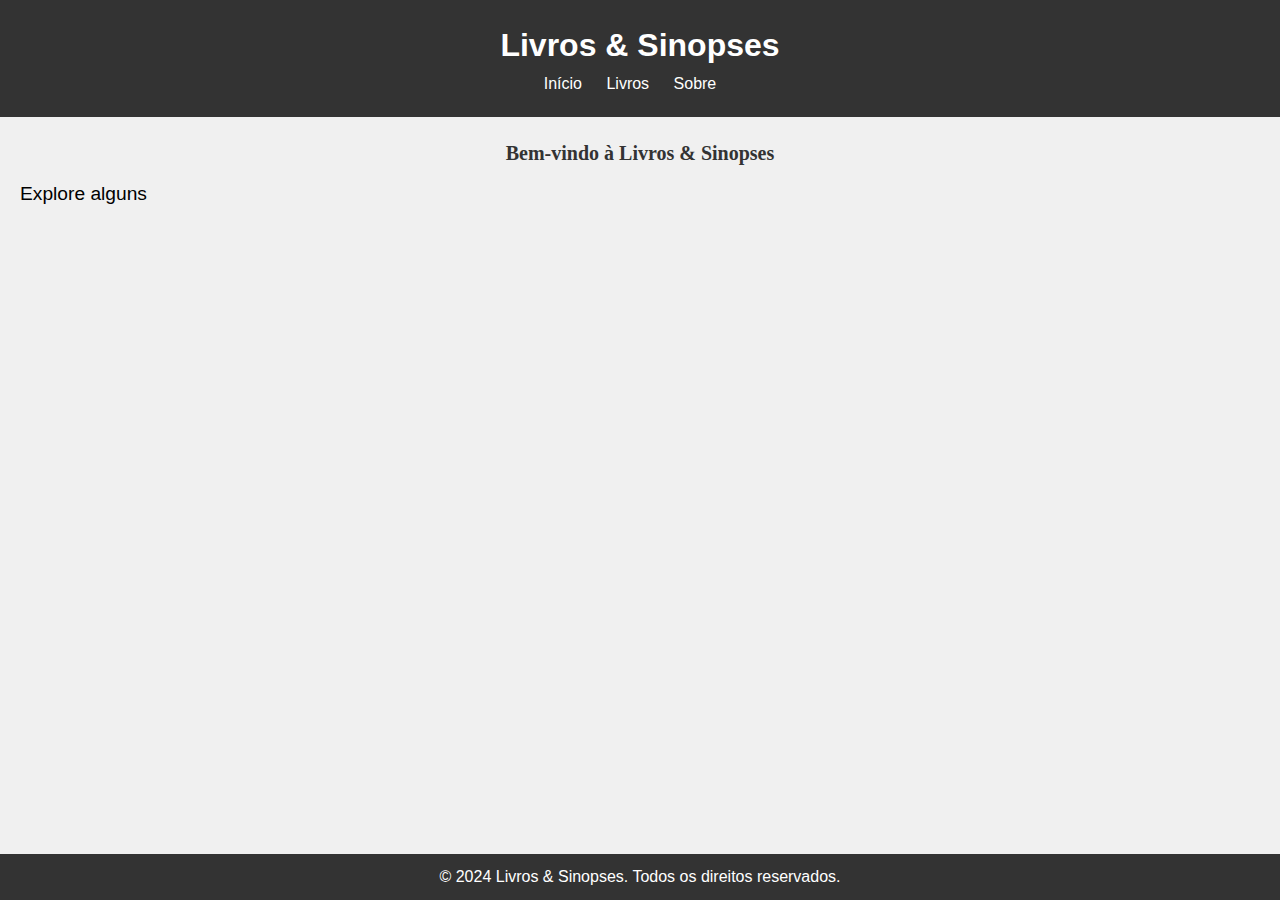
<file: index.html>
<!DOCTYPE html>
<html lang="pt-BR">
<head>
    <meta charset="UTF-8">
    <meta name="viewport" content="width=device-width, initial-scale=1.0">
    <title>Livros & Sinopses</title>
 
     <link rel="stylesheet" type="text/css"href="css/stylee.css"> 
</head>
<body>
    <header>
        <h1>Livros & Sinopses</h1>
        <nav>
            <ul>
                <li><a href="index.html">Início</a></li>
                <li><a href="livros.html">Livros</a></li>
                <li><a href="sobre.html">Sobre</a></li>
               
            </ul>
        </nav>
    </header>
   
         <main>
            <h4>Bem-vindo à Livros & Sinopses</h4>
            <div id="typingContainer" class="typing-container"></div>
          </section>
        </section>
    </main>
    
    <footer>
        <p>&copy; 2024 Livros & Sinopses. Todos os direitos reservados.</p>
    </footer>


    <script>
        // Texto a ser exibido
        const text = "Explore alguns dos livros que disponibilizei para você escolhidos por gênero. Espero que encontre algo que goste!";
        
        // Função que realiza o efeito de digitação
        function typeWriter(text, elementId, speed) {
          let index = 0;
          const element = document.getElementById(elementId);
      
          function type() {
            if (index < text.length) {
              element.innerHTML += text.charAt(index);
              index++;
              setTimeout(type, speed);
            }
          }
      
          type();
        }
      
        // Inicia o efeito de digitação ao carregar a página
        window.onload = function() {
          typeWriter(text, 'typingContainer', 50); // 50ms entre cada letra
        }
      </script>
      
</body>
</html>
</file>
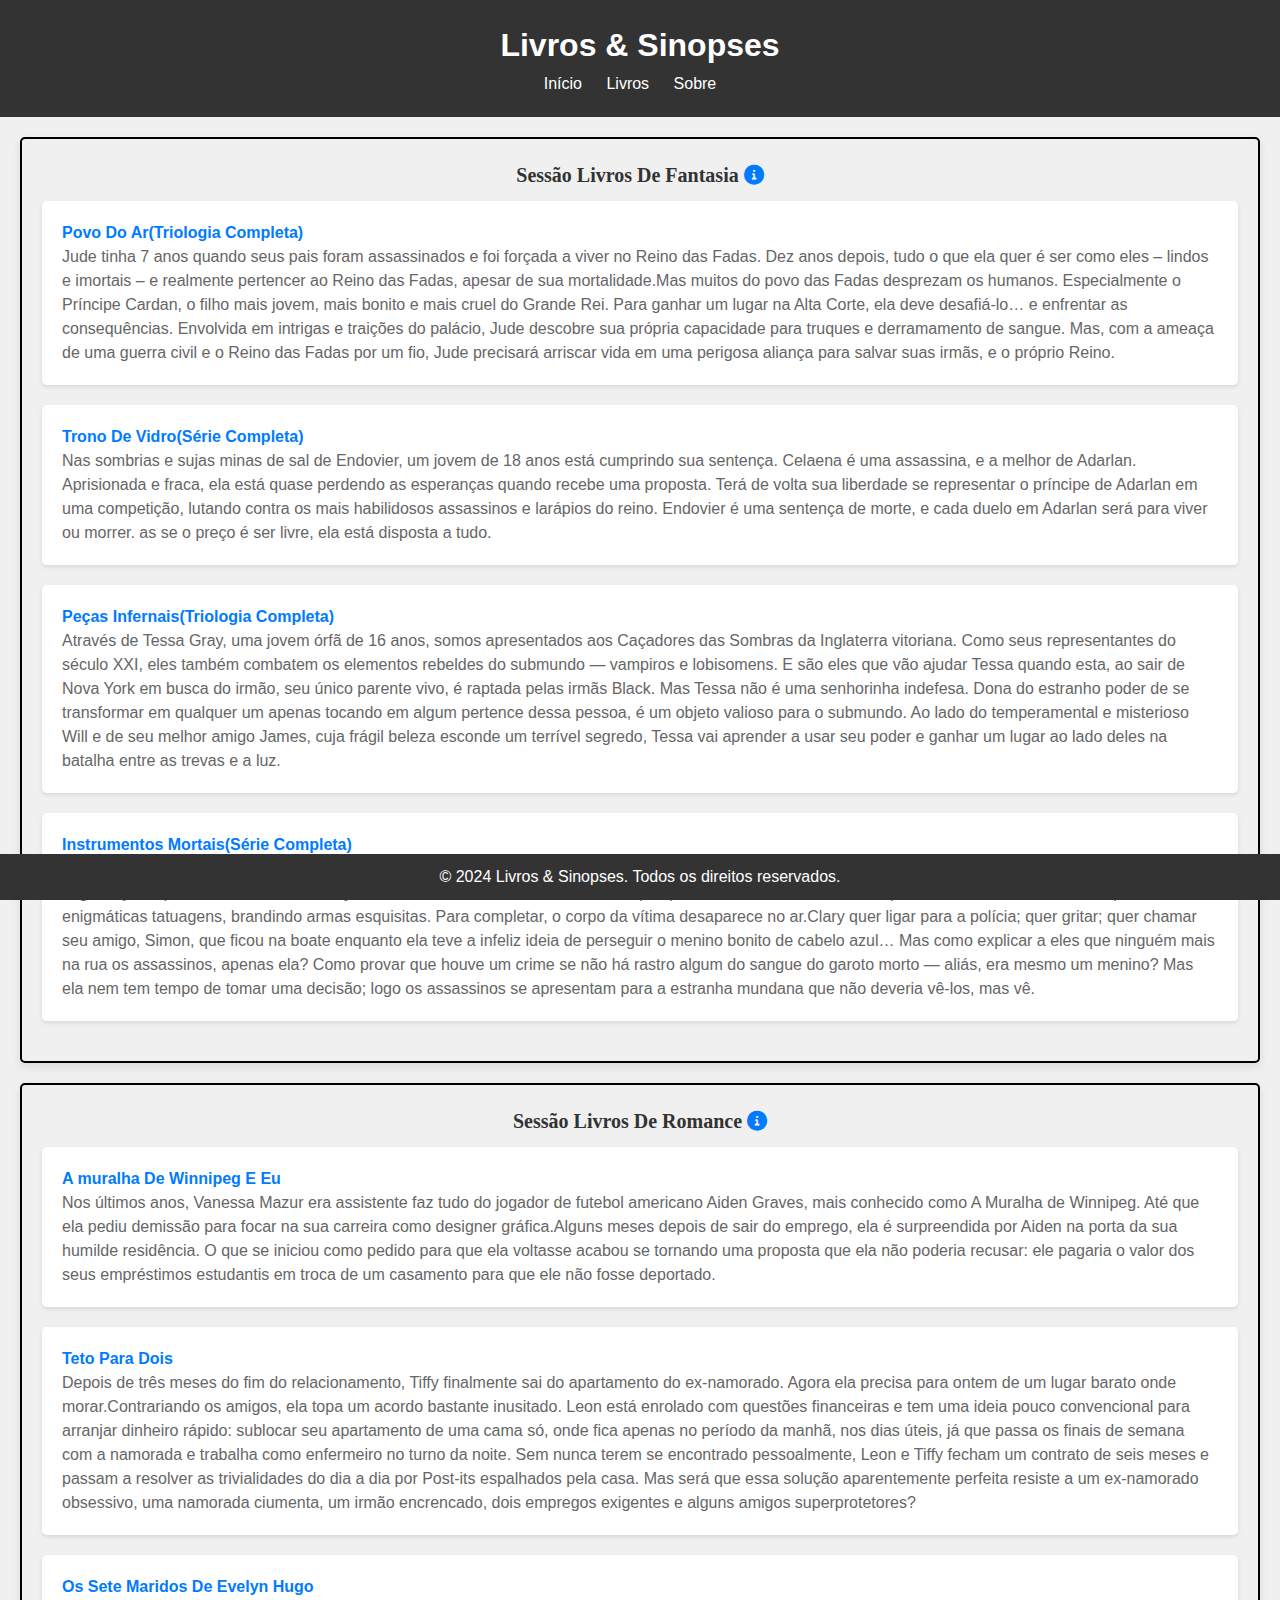
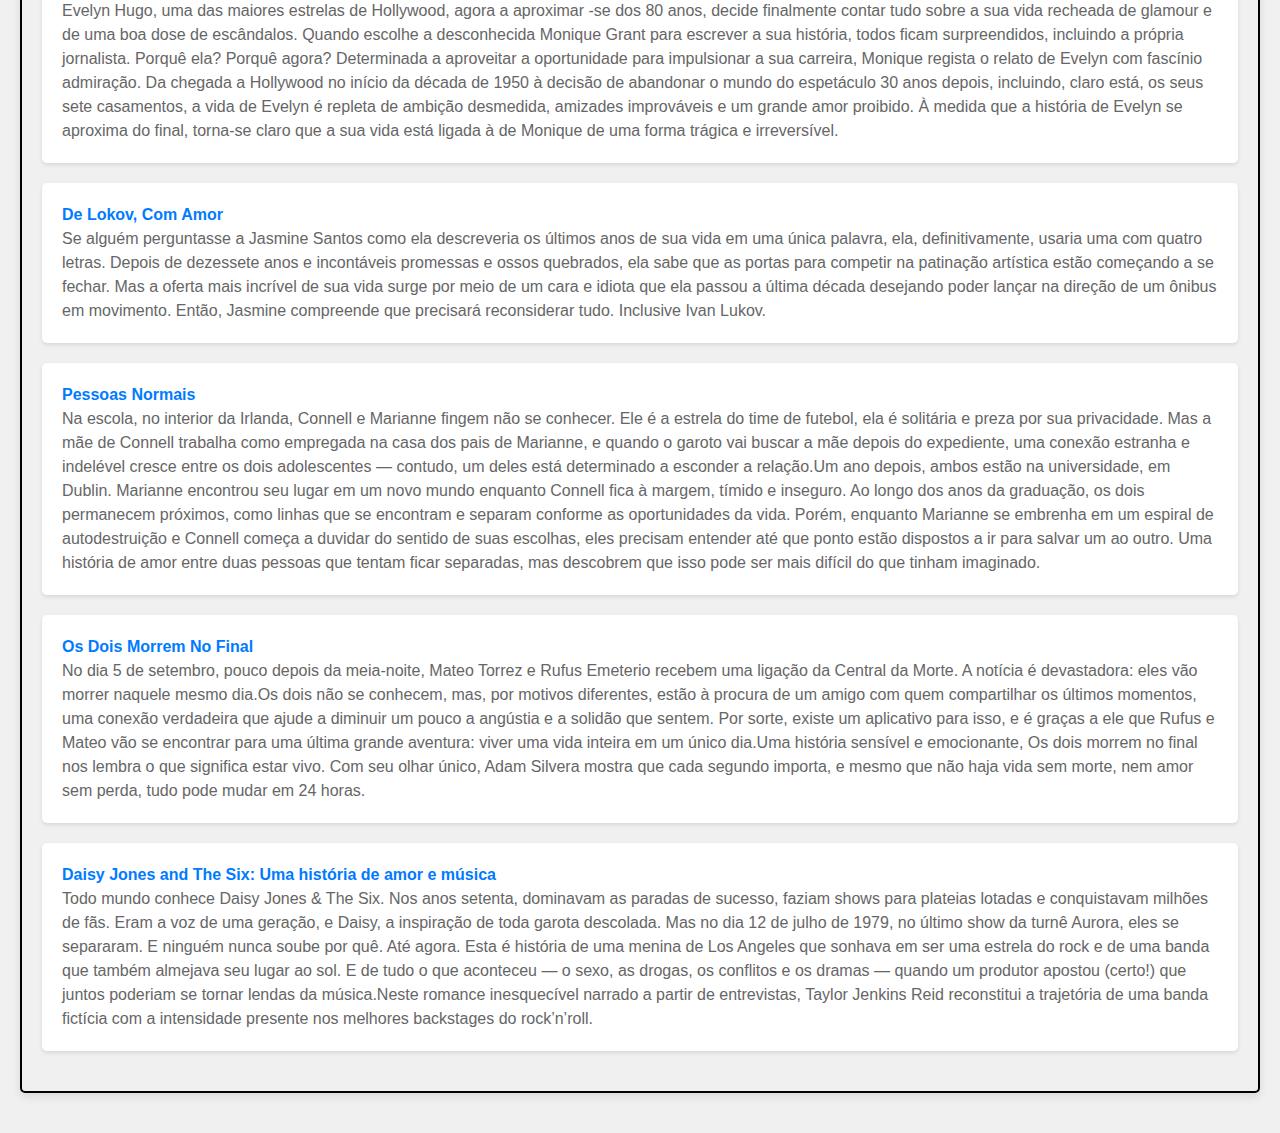
<file: livros.html>
<!DOCTYPE html>
<html lang="pt-BR">
<head>
    <meta charset="UTF-8">
    <meta name="viewport" content="width=device-width, initial-scale=1.0">
    <link rel="stylesheet" href="https://cdnjs.cloudflare.com/ajax/libs/font-awesome/6.0.0-beta3/css/all.min.css">
    <title>Livros</title>
    <link rel="stylesheet" type="text/css"href="css/stylee.css">
</head>
<body>
       <header>
        <h1>Livros & Sinopses</h1>
        <nav>
            <ul>
                <li><a href="index.html">Início</a></li>
                <li><a href="livros.html">Livros</a></li>
                <li><a href="sobre.html">Sobre</a></li>
               
            </ul>
        </nav>
    </header>

    
    
    <main>
        <section class="Fantasia"> 
            <h4 id="fantasia">Sessão Livros De Fantasia <i class="fa-solid fa-circle-info" onclick="abrirJanelinha('myModalFantasia')"></i></h4>
    <!-- O modal -->
    <div id="myModalFantasia" class="modal">
      <div class="modal-content">
        <span class="close" onclick="fecharModal('myModalFantasia')">&times;</span>
        <p id="conteudoModalFantasia">Abaixo estão alguns livros de fantasia disponíveis no drive. Cada título é acompanhado de uma breve sinopse. Clique nos títulos para acessar os livros.</p>
      </div>
            </div>
           
            <div class="book">
                <p class="pc"><a href="https://drive.google.com/drive/folders/1_25DCaF4-xJw6ZukRcJ2QeXBOmQ1vCJR?usp=share_link"><strong>Povo Do Ar(Triologia Completa)</strong></a></p>
                <p> Jude tinha 7 anos quando seus pais foram assassinados
                    e foi forçada a viver no Reino das Fadas. Dez anos depois,
                    tudo o que ela quer é ser como eles – lindos e imortais –
                    e realmente pertencer ao Reino das Fadas, apesar de sua 
                    mortalidade.Mas muitos do povo das Fadas desprezam os humanos.
                    Especialmente o Príncipe Cardan, o filho mais jovem, mais bonito
                    e mais cruel do Grande Rei. Para ganhar um lugar na Alta Corte, 
                    ela deve desafiá-lo… e enfrentar as consequências. Envolvida em 
                    intrigas e traições do palácio, Jude descobre sua própria 
                    capacidade para truques e  derramamento de sangue. Mas, com a 
                    ameaça de uma guerra civil e o  Reino das Fadas por um fio, Jude
                    precisará arriscar vida em uma perigosa aliança para salvar suas
                    irmãs, e o próprio Reino.</p>
            </div>

            <div class="book">
                <p class="pc"><a href="https://drive.google.com/drive/folders/1rNVoH7mjjPgBxV_3IWAMnkvWsq6JpID6?usp=share_link"> <strong>Trono De  Vidro(Série Completa)</strong></a></p>
                <p>Nas sombrias e sujas minas de sal de Endovier,
                    um jovem de 18 anos está cumprindo sua sentença.
                    Celaena é uma assassina, e a melhor de Adarlan.
                    Aprisionada e fraca, ela está quase perdendo as
                    esperanças quando recebe uma proposta. Terá de 
                    volta sua liberdade se representar o príncipe 
                    de Adarlan em uma competição, lutando contra 
                    os mais habilidosos assassinos e larápios do 
                    reino. Endovier é uma sentença de morte, e cada
                    duelo em Adarlan será para viver ou morrer.
                    as se o preço é ser livre, ela está disposta 
                    a tudo. </p>
            </div>

            <div class="book">
                <p class="pc"><a href="https://drive.google.com/drive/folders/156_sAbjKNGihEJbrqBgEVKAQGmJN7HyP?usp=share_link"><strong>Peças Infernais(Triologia Completa)</strong></a></p>
                <p> Através de Tessa Gray, uma jovem órfã de 16 anos, somos 
                    apresentados aos Caçadores das Sombras da Inglaterra 
                    vitoriana. Como seus representantes do século XXI, eles
                    também combatem os elementos rebeldes do submundo — 
                    vampiros e lobisomens. E são eles que vão ajudar Tessa
                    quando esta, ao sair de Nova York em busca do irmão,
                    seu único parente vivo, é raptada pelas irmãs Black. Mas
                    Tessa não é uma senhorinha indefesa. Dona do estranho 
                    poder de se transformar em qualquer um apenas tocando em
                    algum pertence dessa pessoa, é um objeto valioso para o 
                    submundo. Ao lado do temperamental e misterioso Will e de
                    seu melhor amigo James, cuja frágil beleza esconde um 
                    terrível segredo, Tessa vai aprender a usar seu poder e
                    ganhar um lugar ao lado deles na batalha entre as trevas
                    e a luz.
                </p>
            </div>

            <div class="book">
                <p class="pc"><a href="https://drive.google.com/drive/folders/1H4CCnI_PwAy5jf9AgGBH-uSoFx392HI0?usp=share_link"><strong>Instrumentos Mortais(Série Completa)</strong></a></p>
                <p> Clary Fray, 15 anos, decide passar a noite em uma boate da moda
                    em Nova York, e o maior de seus problemas provavelmente seria 
                    lidar com o troculento segurança da porta, certo? Errado. 
                    Clary testemunha um crime, e não um crime qualquer: um assassinato
                    cometido por três adolescentes cobertos por enigmáticas tatuagens, 
                    brandindo armas esquisitas. Para completar, o corpo da vítima 
                    desaparece no ar.Clary quer ligar para a polícia; quer gritar; quer
                    chamar seu amigo, Simon, que ficou na boate enquanto ela teve a infeliz
                    ideia de perseguir o menino bonito de cabelo azul… Mas como explicar a 
                    eles que ninguém mais na rua os assassinos, apenas ela? Como provar que
                    houve um crime se não há rastro algum do sangue do garoto morto — aliás,
                    era mesmo um menino? Mas ela nem tem tempo de tomar uma decisão; logo os
                    assassinos se apresentam para a estranha mundana que não deveria vê-los,
                    mas vê.
                </p>
            </div>
        </section>

        <section class="Romance">
            <h5 id="romance">Sessão Livros De Romance <i class="fa-solid fa-circle-info" onclick="abrirJanelinha('myModalRomance')"></i></h5>
    <!-- O modal -->
    <div id="myModalRomance" class="modal">
      <div class="modal-content">
        <span class="close" onclick="fecharModal('myModalRomance')">&times;</span>
        <p id="conteudoModalRomance">Abaixo estão alguns livros de romance disponíveis no drive. Cada título é acompanhado de uma breve sinopse. Clique nos títulos para acessar os livros.</p>
      </div>
    </div>
           
            <div class="book">
                <p class="pc"><a href="https://drive.google.com/drive/folders/1VUlumeejoLhzJwDOt-bTneCB7tCIs82_?usp=sharing"><strong>A muralha De Winnipeg E Eu </strong></a></p>
                <p>Nos últimos anos, Vanessa Mazur era assistente faz tudo do
                    jogador de futebol americano Aiden Graves, mais conhecido 
                    como A Muralha de Winnipeg. Até que ela pediu demissão para 
                    focar na sua carreira como designer gráfica.Alguns meses depois
                    de sair do emprego, ela é surpreendida por Aiden na porta da sua
                    humilde residência. O que se iniciou como pedido para que ela 
                    voltasse acabou se tornando uma proposta que ela não poderia 
                    recusar: ele pagaria o valor dos seus empréstimos estudantis 
                    em troca de um casamento para que ele não fosse deportado.</p>
            </div>

            <div class="book">
                <p class="pc"><a href="https://drive.google.com/drive/folders/12d49yasV9sFOUrWLxaqh6HIi4r-Yk15c?usp=share_link"><strong>Teto Para Dois </strong></a></p>
                <p>Depois de três meses do fim do relacionamento, Tiffy finalmente
                    sai do apartamento do ex-namorado. Agora ela precisa para ontem
                    de um lugar barato onde morar.Contrariando os amigos, ela topa um
                    acordo bastante inusitado. Leon está enrolado com questões 
                    financeiras e tem uma ideia pouco convencional para arranjar dinheiro
                    rápido: sublocar seu apartamento de uma cama só, onde fica apenas no 
                    período da manhã, nos dias úteis, já que passa os finais de semana com
                    a namorada e trabalha como enfermeiro no turno da noite.
                    Sem nunca terem se encontrado pessoalmente, Leon e Tiffy fecham um
                    contrato de seis meses e passam a resolver as trivialidades do dia a dia
                    por Post-its espalhados pela casa. Mas será que essa solução aparentemente
                    perfeita resiste a um ex-namorado obsessivo, uma namorada ciumenta, um irmão
                    encrencado, dois empregos exigentes e alguns amigos superprotetores?</p>
            </div>

            <div class="book">
                <p class="pc"><a href="https://drive.google.com/drive/folders/1FPv8fys0b5bv76qXiLgxB7WEzxy8Hdpb?usp=share_link"><strong>Os Sete Maridos De Evelyn Hugo </strong></a></p>
                <p>
                    Evelyn Hugo, uma das maiores estrelas de Hollywood, agora a aproximar
                    -se dos 80 anos, decide finalmente contar tudo sobre a sua vida recheada
                    de glamour e de uma boa dose de escândalos. Quando escolhe a desconhecida 
                    Monique Grant para escrever a sua história, todos ficam surpreendidos, 
                    incluindo a própria jornalista. Porquê ela? Porquê agora?
                    Determinada a aproveitar a oportunidade para impulsionar a sua carreira, 
                    Monique regista o relato de Evelyn com fascínio admiração. Da chegada a
                    Hollywood no início da década de 1950 à decisão de abandonar o mundo do
                    espetáculo 30 anos depois, incluindo, claro está, os seus sete casamentos,
                    a vida de Evelyn é repleta de ambição desmedida, amizades improváveis e um
                    grande amor proibido. À medida que a história de Evelyn se aproxima do 
                    final, torna-se claro que a sua vida está ligada à de Monique de uma 
                    forma trágica e irreversível. 
                </p>
            </div>

            <div class="book">
                <p class="pc"><a href="https://drive.google.com/drive/folders/1gJtKcVV9dliXUZm7RXh0k9pvVF65ejbU?usp=share_link"><strong>De Lokov, Com Amor </strong></a></p>
                <p>Se alguém perguntasse a Jasmine Santos como ela descreveria os últimos anos
                    de sua vida em uma única palavra, ela, definitivamente, usaria uma com quatro
                    letras. Depois de dezessete anos e incontáveis promessas e ossos quebrados, 
                    ela sabe que as portas para competir na patinação artística estão começando a 
                    se fechar. Mas a oferta mais incrível de sua vida surge por meio de um cara 
                    e idiota que ela passou a última década desejando poder lançar na direção de
                    um ônibus em movimento. Então, Jasmine compreende que precisará reconsiderar
                    tudo. Inclusive Ivan Lukov.</p>
            </div>

            <div class="book">
                <p class="pc"><a href="https://drive.google.com/drive/folders/1ZN_p91tOotvvU2VyFMuW7puAe-hTvhLl?usp=sharing"><strong>Pessoas Normais</strong></a></p>
                <p>Na escola, no interior da Irlanda, Connell e Marianne fingem não se conhecer.
                    Ele é a estrela do time de futebol, ela é solitária e preza por sua privacidade.
                    Mas a mãe de Connell trabalha como empregada na casa dos pais de Marianne, e 
                    quando o garoto vai buscar a mãe depois do expediente, uma conexão estranha e 
                    indelével cresce entre os dois adolescentes ― contudo, um deles está determinado 
                    a esconder a relação.Um ano depois, ambos estão na universidade, em Dublin. 
                    Marianne encontrou seu lugar em um novo mundo enquanto Connell fica à margem, 
                    tímido e inseguro. Ao longo dos anos da graduação, os dois permanecem próximos,
                    como linhas que se encontram e separam conforme as oportunidades da vida. 
                    Porém, enquanto Marianne se embrenha em um espiral de autodestruição e Connell
                    começa a duvidar do sentido de suas escolhas, eles precisam entender até que
                    ponto estão dispostos a ir para salvar um ao outro. Uma história de amor entre
                    duas pessoas que tentam ficar  separadas, mas descobrem que isso pode ser mais 
                    difícil do que tinham imaginado.
                </p>
            </div>

            <div class="book">
                <p class="pc"><a href="https://drive.google.com/drive/folders/1SD_9jy8VMRzMvqjzuCJrHPmd1sOE79tT?usp=share_link"><strong>Os Dois Morrem No Final</strong></a></p>
                <p>
                    No dia 5 de setembro, pouco depois da meia-noite, Mateo Torrez e Rufus 
                    Emeterio recebem uma ligação da Central da Morte. A notícia é devastadora:
                    eles vão morrer naquele mesmo dia.Os dois não se conhecem, mas, por motivos
                    diferentes, estão à procura de um amigo com quem compartilhar os últimos 
                    momentos, uma conexão verdadeira que ajude a diminuir um pouco a angústia
                    e a solidão que sentem. Por sorte, existe um aplicativo para isso, e é 
                    graças a ele que Rufus e Mateo vão se encontrar para uma última grande
                    aventura: viver uma vida inteira em um único dia.Uma história sensível e 
                    emocionante, Os dois morrem no final nos lembra o que significa estar vivo.
                    Com seu olhar único, Adam Silvera mostra que cada segundo importa, e mesmo
                    que não haja vida sem morte, nem amor sem perda, tudo pode mudar em 24 horas.
                </p>
            </div>

            <div class="book">
                <p class="pc"><a href="https://drive.google.com/drive/folders/1GISptLe4Ah95YSKO7W8l_gvs7pFQL3Wb?usp=share_link"><strong>Daisy Jones and The Six: Uma história de amor e música</strong></a></p>
                <p>Todo mundo conhece Daisy Jones & The Six. Nos anos setenta, dominavam
                    as paradas de sucesso, faziam shows para plateias lotadas e conquistavam
                    milhões de fãs. Eram a voz de uma geração, e Daisy, a inspiração de toda 
                    garota descolada. Mas no dia 12 de julho de 1979, no último show da turnê
                    Aurora, eles se separaram. E ninguém nunca soube por quê. Até agora. Esta
                    é história de uma menina de Los Angeles que sonhava em ser uma estrela do 
                    rock e de uma banda que também almejava seu lugar ao sol. E de tudo o que
                    aconteceu ― o sexo, as drogas, os conflitos e os dramas ― quando um produtor
                    apostou (certo!) que juntos poderiam se tornar lendas da música.Neste romance
                    inesquecível narrado a partir de entrevistas, Taylor Jenkins Reid reconstitui
                    a trajetória de uma banda fictícia com a intensidade presente nos melhores 
                    backstages do rock’n’roll.
                </p>
            </div>
        </section> 
    </main> 

    <footer>
         <p>&copy; 2024 Livros & Sinopses. Todos os direitos reservados.</p>
    </footer>
  
    <script>
        // Função para abrir o modal específico
        function abrirJanelinha(modalId) {
          var modal = document.getElementById(modalId);
          modal.style.display = 'block';
        }
        
        // Função para fechar o modal específico
        function fecharModal(modalId) {
          var modal = document.getElementById(modalId);
          modal.style.display = 'none';
        }
        
        // Fechar o modal ao clicar fora dele
        window.addEventListener('click', function(event) {
          var modals = document.querySelectorAll('.modal');
          modals.forEach(function(modal) {
            if (event.target == modal) {
              modal.style.display = 'none';
            }
          });
        });
        </script>
</body>
</html>
</file>
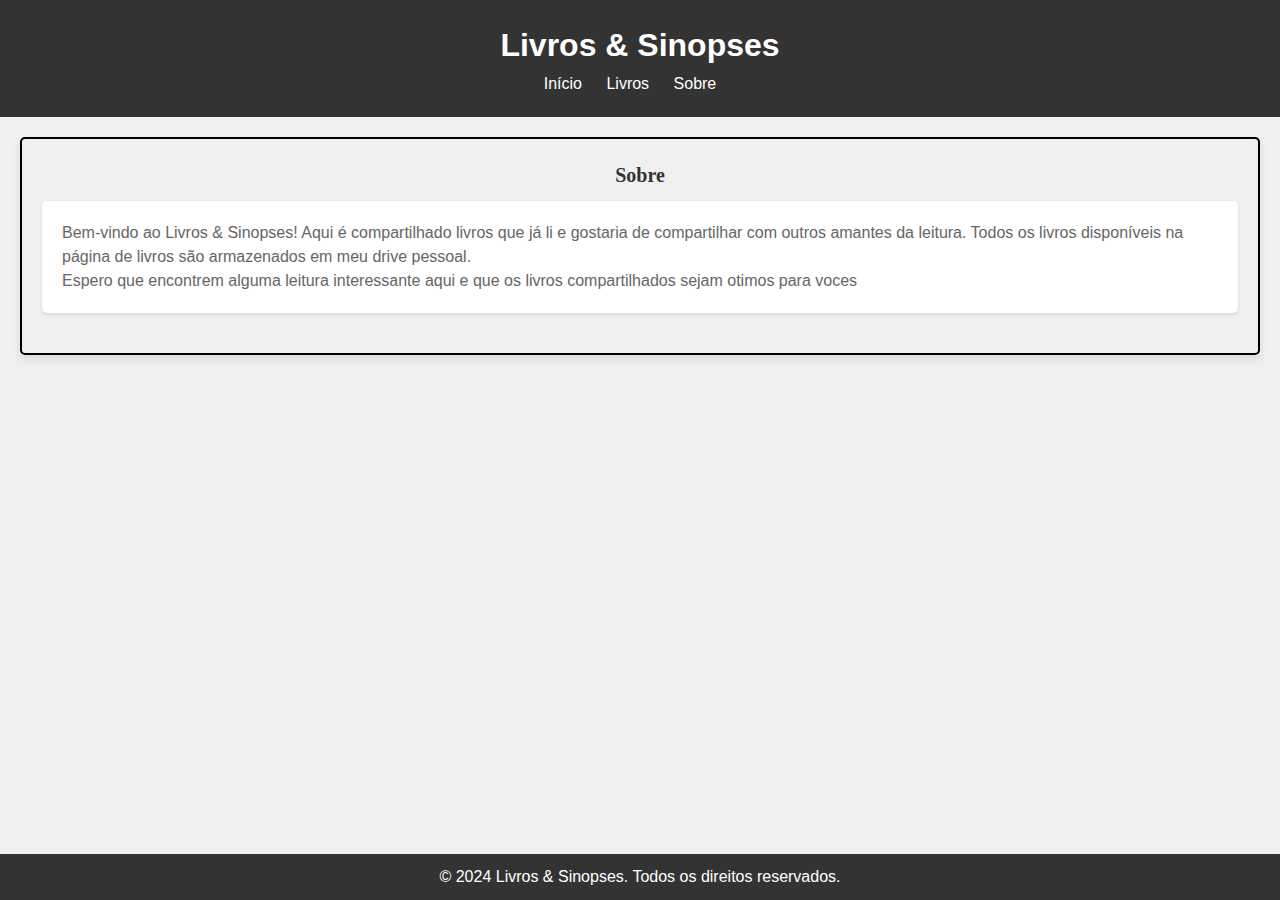
<file: sobre.html>
<!DOCTYPE html>
<html lang="pt-br">
<head>
    <meta charset="UTF-8">
    <meta name="viewport" content="width=device-width, initial-scale=1.0">
    <title>Sobre</title>
     <link rel="stylesheet" type="text/css"href="css/stylee.css">
</head>
<body>
    <header>

         <h1>Livros & Sinopses</h1>
        <nav>
            <ul class="menu">
                <li><a href="index.html">Início</a></li>
                <li><a href="livros.html">Livros</a></li>
                <li><a href="sobre.html">Sobre</a></li>
            </ul>
        </nav>
    </header>

    <main>
        <section class="Sobre">
            <h4>Sobre</h4>
            
             <div class="book" >
            <p>
                Bem-vindo ao Livros & Sinopses! Aqui é compartilhado livros que já li e gostaria de compartilhar com outros amantes da leitura. Todos os livros disponíveis na página de livros são armazenados em meu drive pessoal.
            </p>
            <p>
                Espero que encontrem alguma leitura interessante aqui e que os livros compartilhados sejam otimos para voces
            </p>
        </div>
        </section>
    </main>

    <footer>
        <p>&copy; 2024 Livros & Sinopses. Todos os direitos reservados.</p>
    </footer>
</body>
</html>
</file>
<file: css/stylee.css>
* {
    margin: 0;
    padding: 0;
    box-sizing: border-box;
}
header {
    background-color: #333;
    color: #fff;
    padding: 20px;
    text-align: center;
}


body {
    font-family: Arial, sans-serif;
    line-height: 1.6;
    font-size: 1em;
    background-color: #f0f0f0;
}



.typing-container {
    font-size: 1.2em;
    white-space: pre-wrap; 
  }
header nav ul {
    list-style-type: none;
}

header nav ul li {
    display: inline;
    margin-right: 20px;
}

header nav ul li a {
    color: #fff;
    text-decoration: none;
    transition: color 0.3s ease;
}
header nav ul li a:hover {
    text-decoration: underline; 
}


 .modal {
    display: none; /* Inicialmente escondido */
    position: fixed; /* Posição fixa na tela */
    left: 0;
    top: 0;
    width: 100%;
    height: 100%;
    background-color: rgba(0,0,0,0.5); 
    z-index: 1; 
    overflow: auto; 
    padding-top: 50px;
  }

  .modal-content {
    background-color: #f0f0f0; 
    margin: auto;
    padding: 20px;
    border: 1px solid #888;
    width: 40%; /* Largura do modal */
    box-shadow: 0 4px 8px rgba(0,0,0,0.2);
    position: relative; /* Adicionado para centralizar verticalmente */
    top: 50%; /* Adicionado para centralizar verticalmente */
    transform: translateY(-50%); /* Adicionado para centralizar verticalmente */
  }

  /* ícone */
  .fa-circle-info {
  cursor: pointer; /* Mostrar cursor como ponteiro */
  transition: color 0.3s, transform 0.3s; /* Adiciona transição suave */
}

/* Efeito hover para o ícone */
.fa-circle-info:hover {
  color:  #0056b3; /* Muda a cor no hover */
  transform: scale(1.2); /* Aumenta o tamanho no hover */
}
.close{
   transition: color 0.3s, transform 0.3s; 
   font-size: 25px;
   cursor: pointer; 
}

.close:hover{
    color: #007BFF; /* Muda a cor no hover */
    
}


main {
    padding: 20px;
}
 h4, h5 {
    font-size: 20px; 
    text-align: center;
    font-family: 'Georgia', serif; 
    color: #333;
    margin-bottom: 10px;     
  }

i {

    cursor: pointer;
    color: #007bff;
}

 i:hover {
    color: #0056b3;;
}


/* Estilos para cada livro */
.book {
    background-color: #fff; /* Cor de fundo branca */
    padding: 20px;
    margin-bottom: 20px;
    border-radius: 5px; /* Cantos arredondados */
    box-shadow: 0 2px 4px rgba(0, 0, 0, 0.1); /* Sombra suave */
}

.book p {
     
    line-height: 1.5; /* Espaçamento entre linhas */
    color: #666;
}

/* Estilos para os links dos livros */
.book a {
    color: #007bff; /* Cor azul para links */
    text-decoration: none; /* Remover sublinhado */
}

.book a:hover {
    text-decoration: underline; /* Sublinhado ao passar o mouse */
}

footer {
    background-color: #333;
    color: #fff;
    text-align: center;
    padding: 10px 0;
    position: fixed;
    bottom: 0;
    width: 100%;
}

footer {
    background-color: #333;
    color: #fff;
    text-align: center;
    padding: 10px 0;
}

footer ul {
    list-style-type: none;
    padding: 0;
}

footer ul li {
    display: inline;
    margin: 0 10px;
}

footer ul li a {
    color: #fff;
    text-decoration: none;
    font-size: 1.5em;
}

footer ul li a:hover {
    color: #ff6f61;
}
.Fantasia, .Romance, .Sobre{
    padding: 20px;
    margin-bottom: 20px;
    border-radius: 5px; 
    box-shadow: 0 4px 8px rgba(19, 15, 15, 0.1); /* Sombra suave */
    border-top: 2px solid #000;
    border-right: 2px solid #000;
    border-left: 2px solid #000;
    border-bottom: 2px solid #000; 
}
</file>
